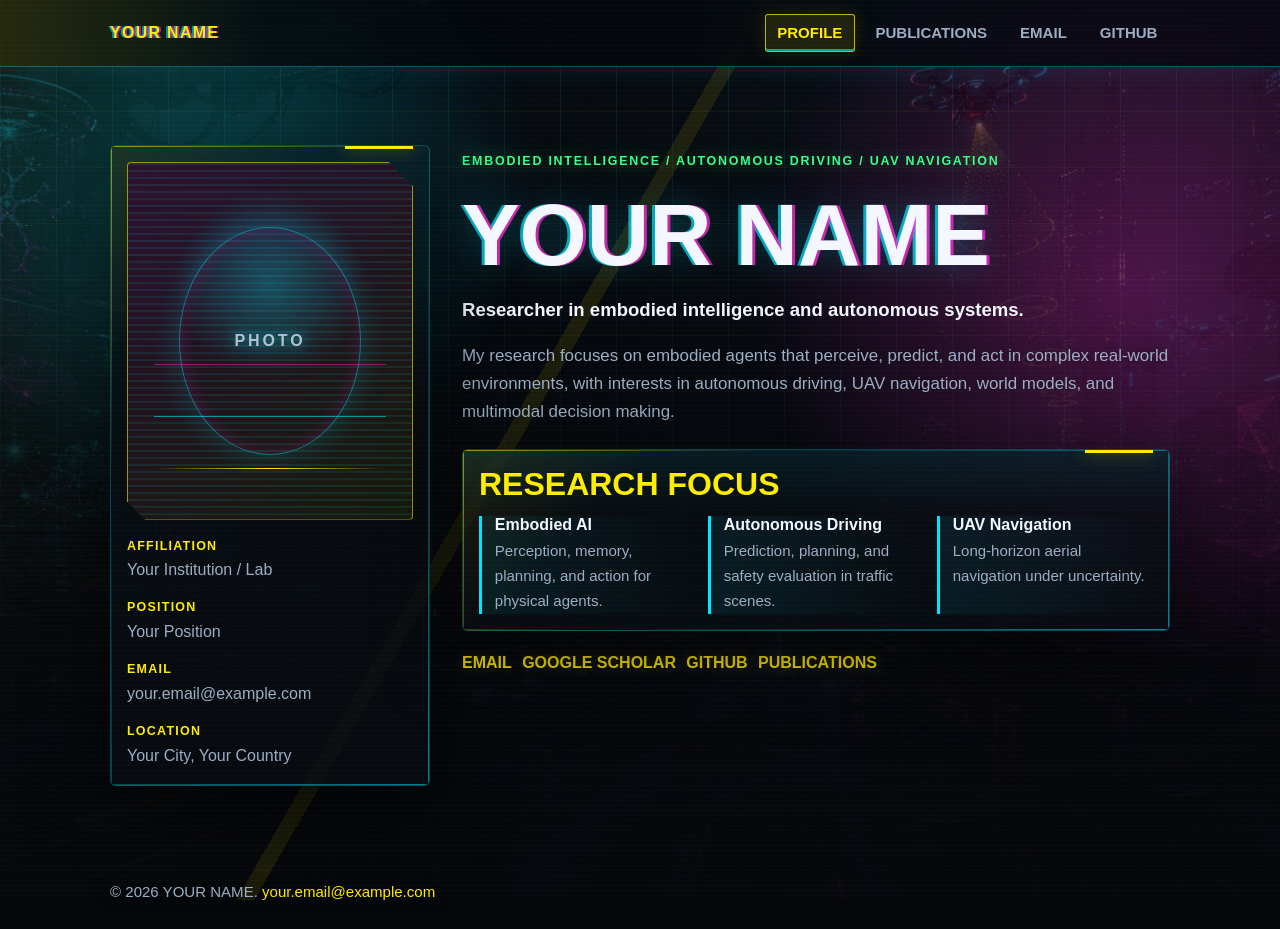
<file: index.html>
<!doctype html>
<html lang="en">
  <head>
    <meta charset="UTF-8" />
    <meta name="viewport" content="width=device-width, initial-scale=1.0" />
    <title>YOUR NAME | Academic Homepage</title>
    <meta
      name="description"
      content="Personal academic homepage of YOUR NAME, focusing on embodied intelligence, autonomous driving, UAV navigation, and robot learning."
    />
    <meta
      name="keywords"
      content="Embodied Intelligence,Autonomous Driving,UAV Navigation,Robot Learning,Publications"
    />
    <meta name="author" content="YOUR NAME" />
    <meta property="og:title" content="YOUR NAME | Academic Homepage" />
    <meta
      property="og:description"
      content="Personal academic homepage in embodied intelligence, autonomous driving, and UAV navigation."
    />
    <meta property="og:type" content="website" />
    <meta property="og:url" content="https://YOUR_GITHUB_USERNAME.github.io/" />
    <link rel="icon" type="image/x-icon" href="assets/favicon.ico" />
    <link rel="preload" href="assets/cyberpunk-city.jpg" as="image" />
    <link rel="stylesheet" href="styles.css" />
  </head>
  <body>
    <div class="site-atmosphere" aria-hidden="true"></div>
    <header class="site-header">
      <div class="container nav-container">
        <a class="brand" href="index.html" data-page-link>YOUR NAME</a>
        <nav class="site-nav" aria-label="Primary navigation">
          <a class="active" href="index.html" data-page-link>Profile</a>
          <a href="publications.html" data-page-link>Publications</a>
          <a href="mailto:your.email@example.com">Email</a>
          <a href="https://github.com/YOUR_GITHUB_USERNAME" target="_blank" rel="noopener"
            >GitHub</a
          >
        </nav>
      </div>
    </header>

    <main class="page-shell">
      <section class="profile-page">
        <div class="container profile-grid">
          <aside class="portrait-card" aria-label="Personal information">
            <div class="photo-placeholder">Photo</div>
            <dl>
              <div>
                <dt>Affiliation</dt>
                <dd>Your Institution / Lab</dd>
              </div>
              <div>
                <dt>Position</dt>
                <dd>Your Position</dd>
              </div>
              <div>
                <dt>Email</dt>
                <dd>your.email@example.com</dd>
              </div>
              <div>
                <dt>Location</dt>
                <dd>Your City, Your Country</dd>
              </div>
            </dl>
          </aside>

          <div class="profile-main">
            <p class="eyebrow">Embodied Intelligence / Autonomous Driving / UAV Navigation</p>
            <h1>YOUR NAME</h1>
            <p class="role">Researcher in embodied intelligence and autonomous systems.</p>
            <p class="lead">
              My research focuses on embodied agents that perceive, predict, and
              act in complex real-world environments, with interests in autonomous
              driving, UAV navigation, world models, and multimodal decision making.
            </p>

            <div class="research-panel" aria-label="Research interests">
              <h2>Research Focus</h2>
              <div class="focus-list">
                <article>
                  <h3>Embodied AI</h3>
                  <p>Perception, memory, planning, and action for physical agents.</p>
                </article>
                <article>
                  <h3>Autonomous Driving</h3>
                  <p>Prediction, planning, and safety evaluation in traffic scenes.</p>
                </article>
                <article>
                  <h3>UAV Navigation</h3>
                  <p>Long-horizon aerial navigation under uncertainty.</p>
                </article>
              </div>
            </div>

            <div class="profile-links">
              <a href="mailto:your.email@example.com">Email</a>
              <a href="#" target="_blank" rel="noopener">Google Scholar</a>
              <a href="https://github.com/YOUR_GITHUB_USERNAME" target="_blank" rel="noopener"
                >GitHub</a
              >
              <a href="publications.html" data-page-link>Publications</a>
            </div>
          </div>
        </div>
      </section>
    </main>

    <footer class="site-footer">
      <div class="container">
        <p>
          &copy; <span id="currentYear"></span> YOUR NAME.
          <a href="mailto:your.email@example.com">your.email@example.com</a>
        </p>
      </div>
    </footer>

    <script src="script.js"></script>
  </body>
</html>
</file>
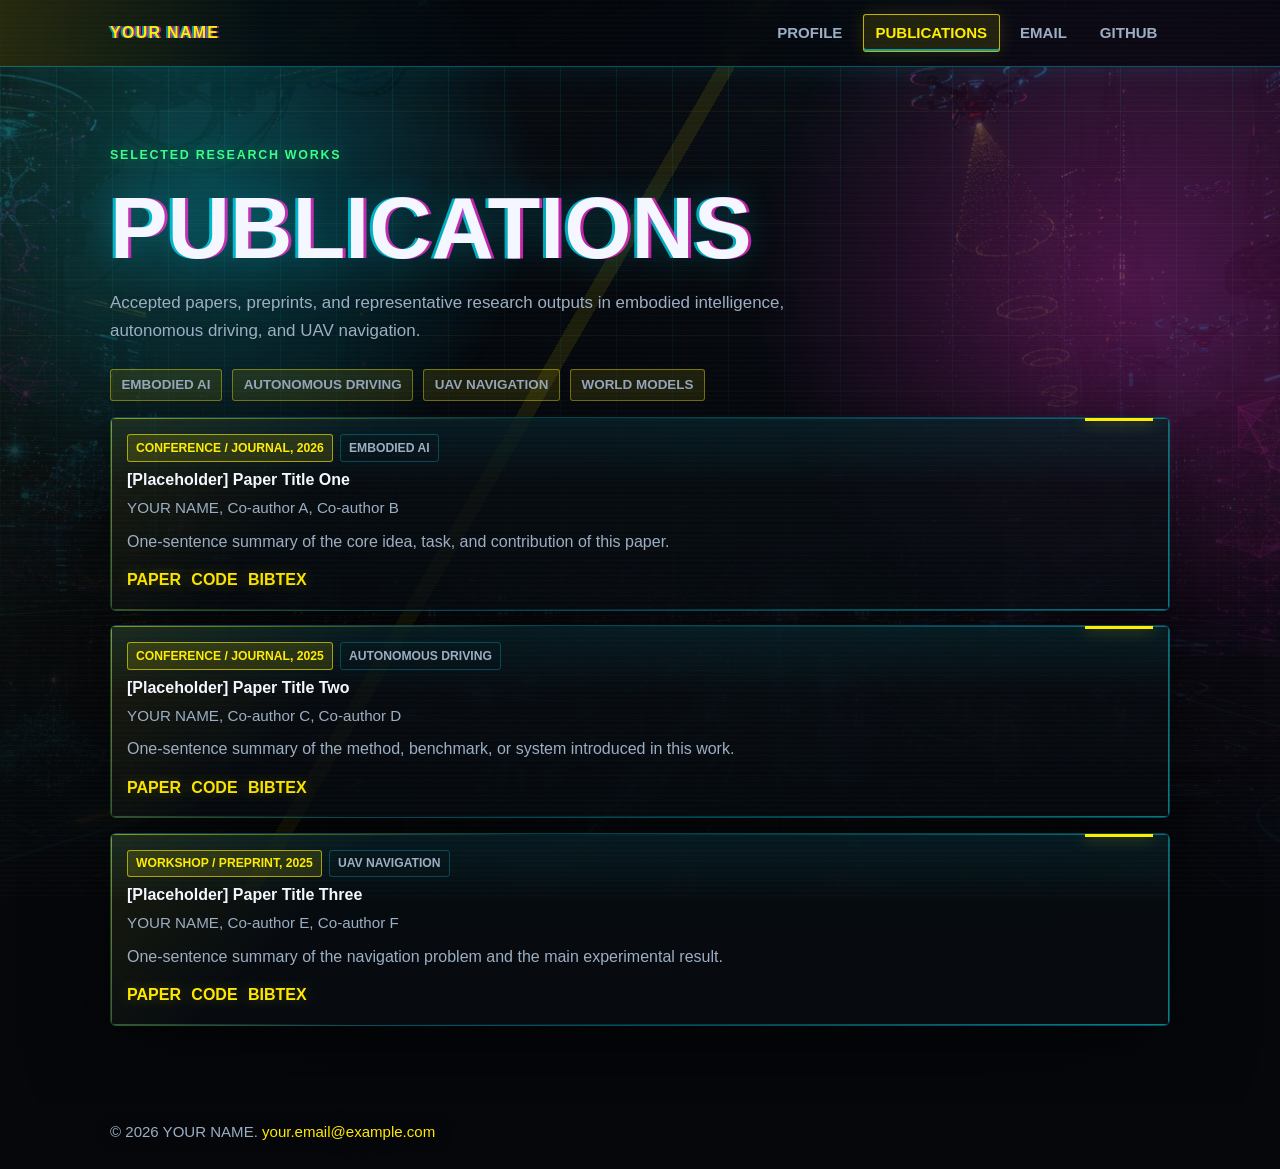
<file: publications.html>
<!doctype html>
<html lang="en">
  <head>
    <meta charset="UTF-8" />
    <meta name="viewport" content="width=device-width, initial-scale=1.0" />
    <title>YOUR NAME | Publications</title>
    <meta
      name="description"
      content="Selected publications of YOUR NAME in embodied intelligence, autonomous driving, UAV navigation, and robot learning."
    />
    <meta
      name="keywords"
      content="Embodied Intelligence,Autonomous Driving,UAV Navigation,Robot Learning,Publications"
    />
    <meta name="author" content="YOUR NAME" />
    <meta property="og:title" content="YOUR NAME | Publications" />
    <meta
      property="og:description"
      content="Selected publications in embodied intelligence, autonomous driving, and UAV navigation."
    />
    <meta property="og:type" content="website" />
    <meta property="og:url" content="https://YOUR_GITHUB_USERNAME.github.io/publications.html" />
    <link rel="icon" type="image/x-icon" href="assets/favicon.ico" />
    <link rel="preload" href="assets/cyberpunk-city.jpg" as="image" />
    <link rel="stylesheet" href="styles.css" />
  </head>
  <body>
    <div class="site-atmosphere" aria-hidden="true"></div>
    <header class="site-header">
      <div class="container nav-container">
        <a class="brand" href="index.html" data-page-link>YOUR NAME</a>
        <nav class="site-nav" aria-label="Primary navigation">
          <a href="index.html" data-page-link>Profile</a>
          <a class="active" href="publications.html" data-page-link>Publications</a>
          <a href="mailto:your.email@example.com">Email</a>
          <a href="https://github.com/YOUR_GITHUB_USERNAME" target="_blank" rel="noopener"
            >GitHub</a
          >
        </nav>
      </div>
    </header>

    <main class="page-shell">
      <section class="publication-page">
        <div class="container">
          <div class="publication-hero">
            <p class="eyebrow">Selected Research Works</p>
            <h1>Publications</h1>
            <p class="lead">
              Accepted papers, preprints, and representative research outputs in
              embodied intelligence, autonomous driving, and UAV navigation.
            </p>
          </div>

          <div class="publication-toolbar" aria-label="Publication categories">
            <span>Embodied AI</span>
            <span>Autonomous Driving</span>
            <span>UAV Navigation</span>
            <span>World Models</span>
          </div>

          <div id="publicationList" class="publication-list"></div>
        </div>
      </section>
    </main>

    <footer class="site-footer">
      <div class="container">
        <p>
          &copy; <span id="currentYear"></span> YOUR NAME.
          <a href="mailto:your.email@example.com">your.email@example.com</a>
        </p>
      </div>
    </footer>

    <script src="script.js"></script>
  </body>
</html>
</file>
<file: styles.css>
:root {
  --bg: #05070b;
  --panel: rgba(8, 13, 18, 0.8);
  --panel-strong: rgba(10, 17, 24, 0.92);
  --ink: #f4f7ff;
  --muted: #9caec3;
  --line: rgba(0, 229, 255, 0.26);
  --line-hot: rgba(255, 237, 0, 0.72);
  --cyan: #00e5ff;
  --magenta: #ff2bd6;
  --yellow: #ffed00;
  --red: #ff3d5a;
  --green: #39ff88;
  --link: #ffe800;
  --shadow: 0 22px 80px rgba(0, 0, 0, 0.62);
  --tx: 50vw;
  --ty: 50vh;
}

*,
*::before,
*::after {
  box-sizing: border-box;
}

html {
  scroll-behavior: smooth;
}

body {
  min-height: 100vh;
  margin: 0;
  overflow-x: hidden;
  background:
    linear-gradient(180deg, rgba(5, 7, 11, 0.62), rgba(5, 7, 11, 0.98) 78%),
    linear-gradient(90deg, rgba(255, 237, 0, 0.12), transparent 28%, transparent 72%, rgba(255, 43, 214, 0.14)),
    url("assets/cyberpunk-city.jpg") center top / cover fixed,
    var(--bg);
  color: var(--ink);
  font-family: "Rajdhani", "Orbitron", Inter, "Segoe UI", Roboto, Arial, sans-serif;
  line-height: 1.65;
}

body * {
  min-width: 0;
}

body::before,
body::after,
.site-atmosphere {
  position: fixed;
  inset: 0;
  pointer-events: none;
}

body::before {
  content: "";
  z-index: 0;
  background:
    linear-gradient(90deg, rgba(0, 229, 255, 0.12) 1px, transparent 1px),
    linear-gradient(0deg, rgba(255, 237, 0, 0.08) 1px, transparent 1px);
  background-size: 56px 56px;
  mask-image: linear-gradient(180deg, rgba(0, 0, 0, 0.78), transparent 82%);
}

body::after {
  content: "";
  z-index: 60;
  background:
    repeating-linear-gradient(
      180deg,
      rgba(255, 255, 255, 0.045) 0,
      rgba(255, 255, 255, 0.045) 1px,
      transparent 1px,
      transparent 5px
    );
  mix-blend-mode: screen;
  opacity: 0.28;
}

.site-atmosphere {
  z-index: 0;
  background:
    radial-gradient(circle at 16% 20%, rgba(0, 229, 255, 0.3), transparent 21rem),
    radial-gradient(circle at 88% 32%, rgba(255, 43, 214, 0.3), transparent 24rem),
    linear-gradient(120deg, transparent 0 42%, rgba(255, 237, 0, 0.11) 42% 43%, transparent 43% 100%);
  opacity: 0.86;
}

a {
  color: inherit;
  text-decoration: none;
}

.container {
  width: min(1060px, calc(100% - 40px));
  margin: 0 auto;
}

.site-header {
  position: sticky;
  top: 0;
  z-index: 20;
  border-bottom: 1px solid rgba(0, 229, 255, 0.34);
  background:
    linear-gradient(90deg, rgba(255, 237, 0, 0.13), transparent 21%),
    rgba(4, 8, 13, 0.78);
  backdrop-filter: blur(18px) saturate(1.35);
  box-shadow: 0 0 28px rgba(0, 229, 255, 0.1);
}

.page-shell,
.site-footer {
  position: relative;
  z-index: 1;
}

.nav-container {
  min-height: 66px;
  display: flex;
  align-items: center;
  justify-content: space-between;
  gap: 1rem;
}

.brand {
  position: relative;
  color: var(--yellow);
  font-weight: 900;
  letter-spacing: 0.08em;
  text-transform: uppercase;
  text-shadow: 2px 0 rgba(255, 43, 214, 0.58), -2px 0 rgba(0, 229, 255, 0.58);
}

.site-nav {
  display: flex;
  flex-wrap: wrap;
  align-items: center;
  justify-content: flex-end;
  gap: 0.5rem;
  color: var(--muted);
  font-size: 0.94rem;
  font-weight: 800;
  text-transform: uppercase;
}

.site-nav a {
  position: relative;
  border: 1px solid transparent;
  border-radius: 3px;
  padding: 0.34rem 0.72rem;
  transition: color 0.18s ease, border-color 0.18s ease, background 0.18s ease;
}

.site-nav a:hover,
.site-nav a.active {
  border-color: rgba(255, 237, 0, 0.72);
  background: rgba(255, 237, 0, 0.11);
  color: var(--yellow);
  box-shadow: inset 0 -2px 0 rgba(0, 229, 255, 0.62), 0 0 18px rgba(255, 237, 0, 0.13);
}

.page-shell {
  opacity: 1;
  transform: translateY(0);
  animation: page-in 0.58s cubic-bezier(0.2, 0.8, 0.2, 1) both;
  transition: opacity 0.42s ease, transform 0.42s ease, filter 0.42s ease;
}

@keyframes page-in {
  from {
    opacity: 0;
    clip-path: inset(0 0 100% 0);
    filter: saturate(1.6) hue-rotate(18deg);
    transform: translateY(16px) skewY(-1deg);
  }

  to {
    opacity: 1;
    clip-path: inset(0);
    filter: none;
    transform: translateY(0);
  }
}

body.page-leaving .page-shell {
  opacity: 0;
  filter: blur(4px) saturate(1.8);
  transform: translateY(-12px) skewY(1.2deg);
}

.route-transition {
  position: fixed;
  inset: 0;
  z-index: 100;
  pointer-events: none;
  opacity: 0;
}

.route-transition::before,
.route-transition::after {
  content: "";
  position: absolute;
  inset: 0;
}

.route-transition::before {
  background:
    radial-gradient(circle at var(--tx) var(--ty), rgba(255, 237, 0, 0.7) 0 10rem, rgba(0, 229, 255, 0.24) 18rem, transparent 42rem),
    linear-gradient(90deg, transparent, rgba(0, 229, 255, 0.24), rgba(255, 43, 214, 0.24), transparent);
  clip-path: circle(0 at var(--tx) var(--ty));
}

.route-transition::after {
  background:
    repeating-linear-gradient(90deg, rgba(255, 237, 0, 0.95) 0 10px, #05070b 10px 18px, rgba(0, 229, 255, 0.8) 18px 22px),
    linear-gradient(180deg, rgba(255, 43, 214, 0.28), transparent);
  transform: translateX(-110%) skewX(-12deg);
}

body.route-leaving .route-transition,
body.route-arriving .route-transition {
  opacity: 1;
}

body.route-leaving .route-transition::before {
  animation: route-bloom 0.5s ease forwards;
}

body.route-leaving .route-transition::after {
  animation: route-slice 0.58s cubic-bezier(0.8, 0, 0.2, 1) forwards;
}

body.route-arriving .route-transition::before {
  animation: route-bloom-out 0.62s ease forwards;
}

@keyframes route-bloom {
  to {
    clip-path: circle(150vmax at var(--tx) var(--ty));
  }
}

@keyframes route-bloom-out {
  from {
    clip-path: circle(150vmax at var(--tx) var(--ty));
  }

  to {
    clip-path: circle(0 at var(--tx) var(--ty));
  }
}

@keyframes route-slice {
  0% {
    transform: translateX(-110%) skewX(-12deg);
  }

  48% {
    transform: translateX(-12%) skewX(-12deg);
  }

  100% {
    transform: translateX(110%) skewX(-12deg);
  }
}

.profile-page,
.publication-page {
  padding: 78px 0;
}

.profile-grid {
  display: grid;
  grid-template-columns: 320px minmax(0, 1fr);
  gap: 2rem;
  align-items: start;
}

.portrait-card,
.research-panel,
.publication-item {
  position: relative;
  border: 1px solid var(--line);
  border-radius: 6px;
  background:
    linear-gradient(135deg, rgba(255, 237, 0, 0.08), transparent 22%),
    linear-gradient(180deg, rgba(0, 229, 255, 0.08), transparent 36%),
    var(--panel);
  box-shadow: var(--shadow);
  overflow: hidden;
}

.portrait-card::before,
.research-panel::before,
.publication-item::before {
  content: "";
  position: absolute;
  inset: 0;
  border: 1px solid transparent;
  border-image: linear-gradient(135deg, var(--yellow), transparent 35%, var(--cyan)) 1;
  opacity: 0.55;
  pointer-events: none;
}

.portrait-card::after,
.research-panel::after,
.publication-item::after {
  content: "";
  position: absolute;
  width: 68px;
  height: 3px;
  right: 1rem;
  top: 0;
  background: var(--yellow);
  box-shadow: 0 0 16px rgba(255, 237, 0, 0.5);
}

.portrait-card {
  padding: 1rem;
  backdrop-filter: blur(14px);
}

.photo-placeholder {
  position: relative;
  width: 100%;
  aspect-ratio: 4 / 5;
  display: grid;
  place-items: center;
  margin-bottom: 1rem;
  border: 1px solid rgba(255, 237, 0, 0.58);
  border-radius: 4px;
  background:
    repeating-linear-gradient(180deg, rgba(0, 229, 255, 0.1) 0 2px, transparent 2px 7px),
    radial-gradient(circle at 50% 34%, rgba(0, 229, 255, 0.28), transparent 34%),
    linear-gradient(145deg, rgba(255, 43, 214, 0.16), rgba(255, 237, 0, 0.08)),
    rgba(3, 8, 12, 0.88);
  color: rgba(244, 247, 255, 0.7);
  font-weight: 900;
  letter-spacing: 0.18em;
  text-transform: uppercase;
  text-shadow: 0 0 14px rgba(0, 229, 255, 0.75);
  clip-path: polygon(0 0, calc(100% - 24px) 0, 100% 24px, 100% 100%, 18px 100%, 0 calc(100% - 18px));
}

.photo-placeholder::before {
  content: "";
  position: absolute;
  inset: 18%;
  border: 1px solid rgba(0, 229, 255, 0.45);
  border-radius: 50%;
  box-shadow: 0 0 30px rgba(0, 229, 255, 0.2), inset 0 0 18px rgba(255, 43, 214, 0.18);
}

.photo-placeholder::after {
  content: "";
  position: absolute;
  inset: auto 9% 14%;
  height: 1px;
  background: linear-gradient(90deg, transparent, var(--yellow), transparent);
  box-shadow: 0 -52px 0 rgba(0, 229, 255, 0.55), 0 -104px 0 rgba(255, 43, 214, 0.45);
}

.portrait-card dl {
  position: relative;
  display: grid;
  gap: 0.85rem;
  margin: 0;
  z-index: 1;
}

.portrait-card div {
  display: grid;
  gap: 0.08rem;
}

.portrait-card dt {
  color: var(--yellow);
  font-size: 0.78rem;
  font-weight: 900;
  letter-spacing: 0.1em;
  text-transform: uppercase;
}

.portrait-card dd {
  margin: 0;
  color: var(--muted);
}

.profile-main {
  padding-top: 0.4rem;
}

.eyebrow {
  margin: 0 0 0.85rem;
  color: var(--green);
  font-size: 0.78rem;
  font-weight: 900;
  letter-spacing: 0.14em;
  text-transform: uppercase;
  text-shadow: 0 0 18px rgba(57, 255, 136, 0.42);
}

h1,
h2,
h3 {
  margin-top: 0;
  line-height: 1.15;
  overflow-wrap: anywhere;
}

h1 {
  margin-bottom: 0.65rem;
  font-size: clamp(3rem, 7vw, 5.4rem);
  letter-spacing: 0;
  text-transform: uppercase;
  text-shadow:
    3px 0 rgba(255, 43, 214, 0.75),
    -3px 0 rgba(0, 229, 255, 0.7),
    0 0 32px rgba(0, 229, 255, 0.24);
}

h1[data-glitch] {
  position: relative;
}

h1[data-glitch]::after {
  content: attr(data-glitch);
  position: absolute;
  inset: 0;
  color: rgba(255, 237, 0, 0.76);
  transform: translate(3px, -2px);
  clip-path: inset(58% 0 18% 0);
  opacity: 0;
  pointer-events: none;
  animation: title-glitch 4.8s infinite;
}

@keyframes title-glitch {
  0%,
  91%,
  100% {
    opacity: 0;
    transform: translate(0);
  }

  92%,
  95% {
    opacity: 0.7;
    transform: translate(3px, -2px);
  }

  96% {
    opacity: 0.5;
    transform: translate(-4px, 2px);
  }
}

h2 {
  margin-bottom: 0.8rem;
  font-size: clamp(1.45rem, 3vw, 2rem);
  color: var(--yellow);
  text-transform: uppercase;
}

h3 {
  margin-bottom: 0.32rem;
  font-size: 1rem;
  color: var(--ink);
}

.role {
  margin: 0 0 1rem;
  color: var(--ink);
  font-size: 1.16rem;
  font-weight: 850;
}

.lead {
  max-width: 760px;
  margin: 0;
  color: var(--muted);
  font-size: 1.06rem;
  text-shadow: 0 0 18px rgba(0, 0, 0, 0.74);
}

.research-panel {
  margin: 1.45rem 0 1.2rem;
  padding: 1rem;
  backdrop-filter: blur(16px);
}

.focus-list {
  position: relative;
  z-index: 1;
  display: grid;
  grid-template-columns: repeat(3, minmax(0, 1fr));
  gap: 0.8rem;
}

.focus-list article {
  border-left: 3px solid var(--cyan);
  padding-left: 0.8rem;
  background: linear-gradient(90deg, rgba(0, 229, 255, 0.08), transparent);
}

.focus-list p {
  margin: 0;
  color: var(--muted);
  font-size: 0.94rem;
}

.profile-links,
.links,
.publication-toolbar {
  display: flex;
  flex-wrap: wrap;
  gap: 0.65rem;
}

.profile-links a,
.links a {
  color: var(--link);
  font-weight: 900;
  text-transform: uppercase;
  text-shadow: 0 0 14px rgba(255, 237, 0, 0.26);
}

.profile-links a:hover,
.links a:hover {
  color: var(--cyan);
}

.publication-hero {
  max-width: 800px;
  margin-bottom: 1.5rem;
}

.publication-toolbar {
  margin-bottom: 1rem;
}

.publication-toolbar span {
  border: 1px solid rgba(255, 237, 0, 0.42);
  border-radius: 3px;
  padding: 0.26rem 0.65rem;
  background: rgba(255, 237, 0, 0.1);
  color: var(--muted);
  font-size: 0.84rem;
  font-weight: 850;
  text-transform: uppercase;
}

.publication-list {
  display: grid;
  gap: 0.9rem;
}

.publication-item {
  padding: 1rem;
  backdrop-filter: blur(14px);
  transition: border-color 0.18s ease, transform 0.18s ease, box-shadow 0.18s ease;
}

.publication-item:hover {
  border-color: rgba(255, 237, 0, 0.62);
  box-shadow: 0 24px 90px rgba(0, 0, 0, 0.72), 0 0 28px rgba(0, 229, 255, 0.14);
  transform: translateY(-2px);
}

.meta-row {
  display: flex;
  flex-wrap: wrap;
  gap: 0.45rem;
  margin-bottom: 0.55rem;
}

.badge {
  border: 1px solid var(--line);
  border-radius: 3px;
  padding: 0.18rem 0.5rem;
  color: var(--muted);
  font-size: 0.76rem;
  font-weight: 850;
  text-transform: uppercase;
}

.badge.highlight {
  border-color: rgba(255, 237, 0, 0.6);
  background: rgba(255, 237, 0, 0.12);
  color: var(--yellow);
}

.publication-title {
  margin: 0;
}

.publication-meta {
  margin: 0.35rem 0 0.55rem;
  color: var(--muted);
  font-size: 0.95rem;
}

.publication-summary {
  margin: 0 0 0.75rem;
  color: var(--muted);
}

.site-footer {
  padding: 1rem 0 1.5rem;
  color: var(--muted);
  font-size: 0.94rem;
  text-shadow: 0 0 16px rgba(0, 0, 0, 0.74);
}

.site-footer p {
  margin: 0;
}

.site-footer a {
  color: var(--link);
}

.cursor-glow {
  position: fixed;
  z-index: 50;
  width: 220px;
  height: 220px;
  border-radius: 50%;
  background: radial-gradient(circle, rgba(0, 229, 255, 0.16), rgba(255, 43, 214, 0.08) 38%, transparent 68%);
  opacity: 0;
  pointer-events: none;
  transform: translate(-50%, -50%);
  transition: opacity 0.18s ease;
}

@media (prefers-reduced-motion: reduce) {
  .page-shell,
  .publication-item,
  h1[data-glitch]::after {
    animation: none;
    transition: none;
  }

  .route-transition,
  .cursor-glow {
    display: none;
  }
}

@media (max-width: 860px) {
  .container {
    width: min(380px, calc(100% - 32px));
    margin-left: 16px;
    margin-right: 16px;
  }

  .nav-container {
    align-items: flex-start;
    flex-direction: column;
    padding: 0.8rem 0;
  }

  .site-nav {
    justify-content: flex-start;
  }

  .profile-page,
  .publication-page {
    padding: 44px 0;
  }

  .profile-grid,
  .focus-list {
    grid-template-columns: 1fr;
  }

  .profile-main {
    order: 1;
  }

  .portrait-card {
    order: 2;
  }

  h1 {
    font-size: 3rem;
  }

  .photo-placeholder {
    aspect-ratio: 16 / 10;
  }

  body {
    background-attachment: scroll;
    background-position: center top;
  }

  .site-nav {
    gap: 0.38rem;
  }

  .site-nav a {
    padding: 0.28rem 0.48rem;
  }
}
</file>
